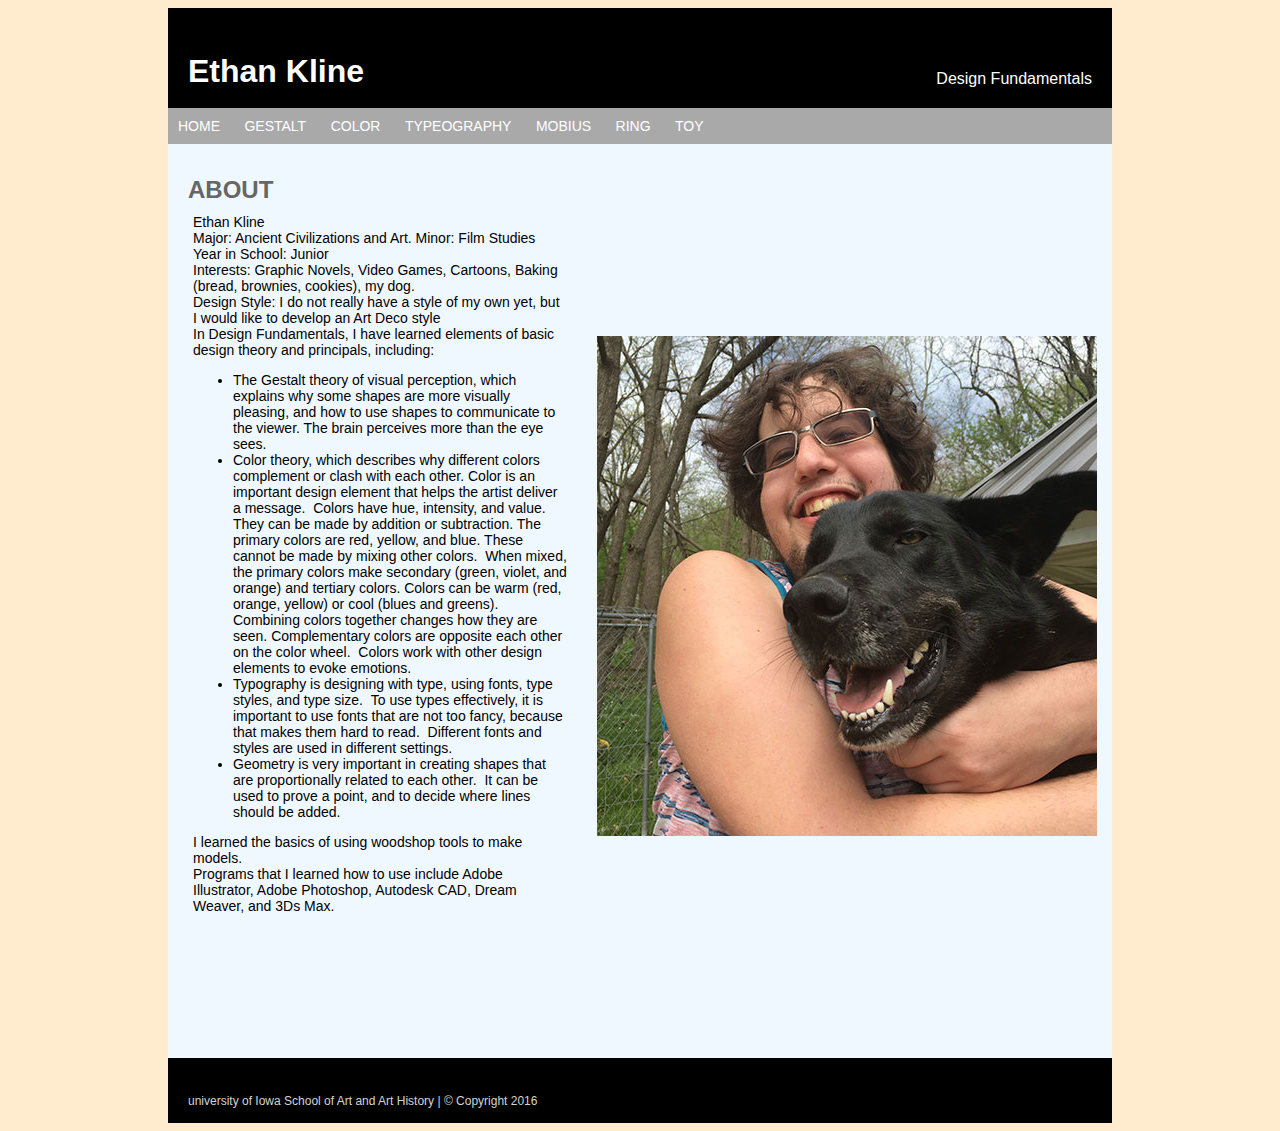
<file: index.html>
<!DOCTYPE html>
<html lang="en">
<head>
    <meta charset="UTF-8">
    <meta http-equiv="X-UA-Compatible" content="IE=edge">
    <meta name="viewport" content="width=device-width, initial-scale=1.0">
    <link rel="stylesheet" href="css/ace.css">
    <title>Document</title>
</head>
<body>
    <div class="head">
        <div class="logo">Ethan Kline</div>
        <div class="coursename ">Design Fundamentals </div>
    </div>
    <div class="navigation">
        <a href="index.html">HOME</a>
        <a href="html/gestalt.html">GESTALT</a>
        <a href="html/color.html">COLOR</a>
        <a href="html/typeography.html">TYPEOGRAPHY</a>
        <a href="html/mobius.html">MOBIUS</a>
        <a href="html/ring.html">RING</a>
        <a href="html/toy.html">TOY</a>
    </div>
    <div class="header ">ABOUT </div>
    <div class="description ">
        <div class="left">
            Ethan Kline<br>
            Major:  Ancient Civilizations and Art. 
           Minor: Film Studies<br>
           Year  in School: Junior<br>
            Interests:  Graphic Novels, Video Games, Cartoons, Baking (bread, brownies, cookies), my  dog.<br>
            Design  Style: I do not really have a style of my own yet, but I would like to develop  an Art Deco style <br>
           In Design Fundamentals, I  have learned elements of basic design theory and principals, including:</p>
           <ul>
             <li>The  Gestalt theory of visual perception, which explains why some shapes are more  visually pleasing, and how to use shapes to communicate to the viewer. The  brain perceives more than the eye sees.</li>
             <li>Color  theory, which describes why different colors complement or clash with each  other. Color is an important design element that helps the artist deliver a  message.  Colors have hue, intensity, and  value. They can be made by addition or subtraction. The primary colors are red,  yellow, and blue. These cannot be made by mixing other colors.  When mixed, the primary colors make secondary  (green, violet, and orange) and tertiary colors. Colors can be warm (red,  orange, yellow) or cool (blues and greens). Combining colors together changes  how they are seen. Complementary colors are opposite each other on the color  wheel.  Colors work with other design  elements to evoke emotions. </li>
             <li>Typography  is designing with type, using fonts, type styles, and type size.  To use types effectively, it is important to  use fonts that are not too fancy, because that makes them hard to read.  Different fonts and styles are used in  different settings. </li>
             <li>Geometry  is very important in creating shapes that are proportionally related to each  other.  It can be used to prove a point,  and to decide where lines should be added. </li>
           </ul>
           <p>I  learned the basics of using woodshop tools to make models.<br>
             Programs  that I learned how to use include Adobe Illustrator, Adobe Photoshop, Autodesk  CAD, Dream Weaver, and 3Ds Max. </p>
           <p>&nbsp;</p></td>
        </div>
        <div class="right">
            <img src="imo/ethan-photo.jpg" alt="">
        </div>
        
    </div>
    <div class="hundo"></div>
    <div class="footer">university of Iowa School of Art and Art History | © Copyright 2016</div>
</body>
</html>
</file>
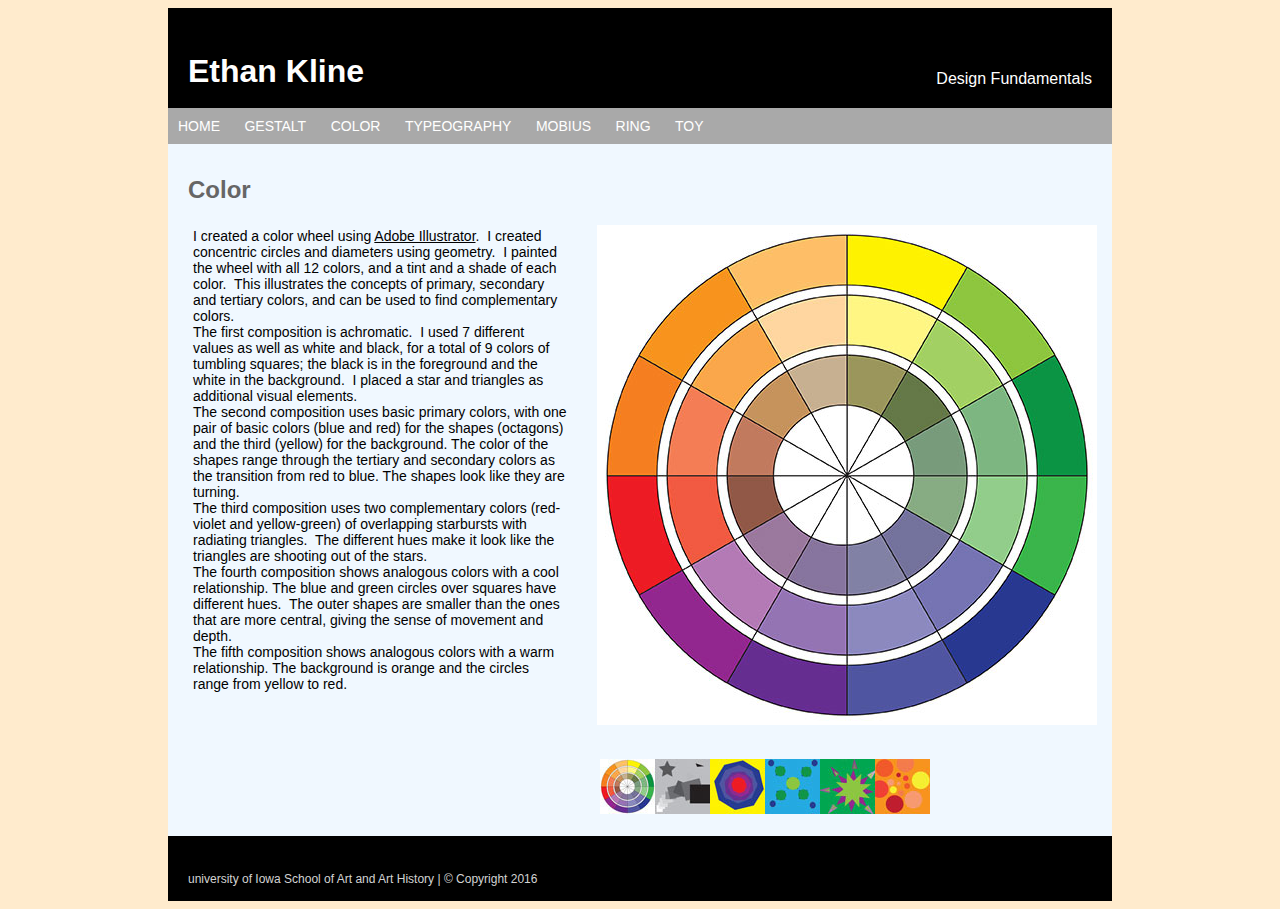
<file: html/color.html>
<!DOCTYPE html>
<html lang="en">
<head>
    <meta charset="UTF-8">
    <meta http-equiv="X-UA-Compatible" content="IE=edge">
    <meta name="viewport" content="width=device-width, initial-scale=1.0">
    <link rel="stylesheet" href="../css/ace.css">
    <link rel="icon" href="../imo/coler1_thumb.jpg">
    <title>Document</title>
</head>
<body>
    <div class="head">
        <div class="logo">Ethan Kline</div>
        <div class="coursename ">Design Fundamentals </div>
    </div>
    <div class="navigation">
        <a href="../index.html">HOME</a>
        <a href="gestalt.html">GESTALT</a>
        <a href="color.html">COLOR</a>
        <a href="typeography.html">TYPEOGRAPHY</a>
        <a href="mobius.html">MOBIUS</a>
        <a href="ring.html">RING</a>
        <a href="toy.html">TOY</a>
    </div>
    <div class="header ">Color </div>
    <div class="description ">
        <div class="left">
            <p>I created a color  wheel using <u>Adobe Illustrator</u>.  I  created concentric circles and diameters using geometry.  I painted the wheel with all 12 colors, and a  tint and a shade of each color.  This  illustrates the concepts of primary, secondary and tertiary colors, and can be  used to find complementary colors.  <br>
                The first composition  is achromatic.  I used 7 different values  as well as white and black, for a total of 9 colors of tumbling squares; the  black is in the foreground and the white in the background.  I placed a star and  triangles as additional  visual elements.<br>
                The second  composition uses basic primary colors, with one pair of basic colors (blue and  red) for the shapes (octagons) and the third (yellow) for the background. The  color of the shapes range through the tertiary and secondary colors as the  transition from red to blue. The shapes look like they are turning.<br>
                The third composition  uses two complementary colors (red-violet and yellow-green) of overlapping  starbursts with radiating triangles.  The  different hues make it look like the triangles are shooting out of the  stars.   <br>
                The fourth composition  shows analogous colors with a cool relationship. The blue and green circles  over squares have different hues.  The  outer shapes are smaller than the ones that are more central, giving the sense  of movement and depth. <br>
                The fifth composition  shows analogous colors with a warm relationship. The background is orange and  the circles range from yellow to red. </p>
                              <p><br>
        </div>
        <div class="right">
            <img id="expandedImg" src="../imo/coler6_main.jpg" alt="">
            
        </div>
        
    </div>
    <div class="hundo">
        <div></div>
        <div>
            <img src="../imo/coler6_thumb.jpg" alt="" onclick="myFunction('coler6_main')">
            <img src="../imo/coler1_thumb.jpg" alt="" onclick="myFunction('coler1_main')">
            <img src="../imo/coler2_thumb.jpg" alt="" onclick="myFunction('coler2_main')">
            <img src="../imo/coler3_thumb.jpg" alt="" onclick="myFunction('coler3_main')">
            <img src="../imo/coler4_thumb.jpg" alt="" onclick="myFunction('coler4_main')">
            <img src="../imo/coler5_thumb.jpg" alt="" onclick="myFunction('coler5_main')">

        </div>
    </div>
    <div class="footer">university of Iowa School of Art and Art History | © Copyright 2016</div>

    <script>
        function myFunction(imgs) {
            var expandImg = document.getElementById("expandedImg");
            expandImg.src ="../imo/" + imgs + ".jpg";
        }
    </script>


</body>
</html>
</file>
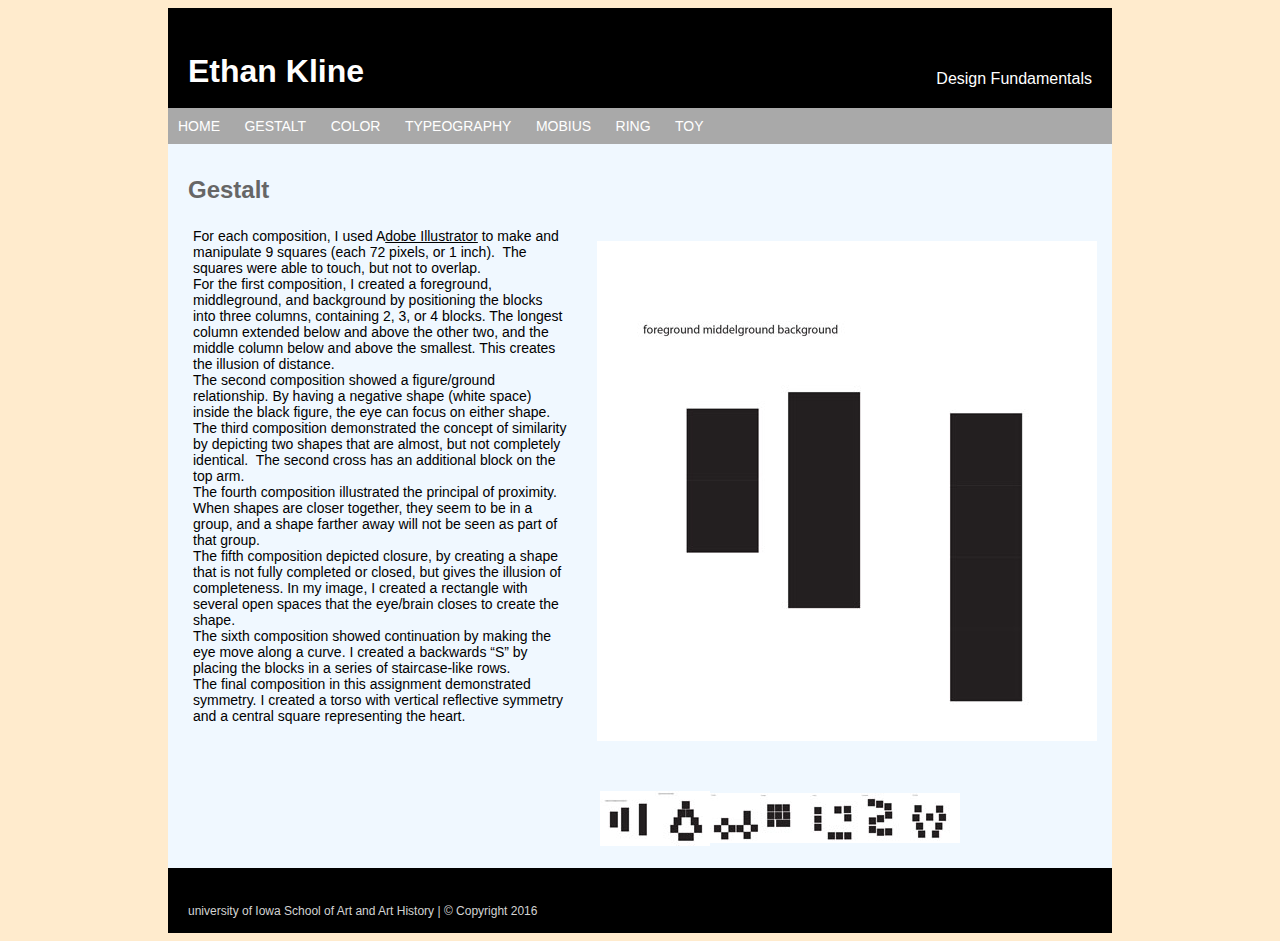
<file: html/gestalt.html>
<!DOCTYPE html>
<html lang="en">
<head>
    <meta charset="UTF-8">
    <meta http-equiv="X-UA-Compatible" content="IE=edge">
    <meta name="viewport" content="width=device-width, initial-scale=1.0">
    <link rel="stylesheet" href="../css/ace.css">
    <title>Document</title>
</head>
<body>
    <div class="head">
        <div class="logo">Ethan Kline</div>
        <div class="coursename ">Design Fundamentals </div>
    </div>
    <div class="navigation">
        <a href="../index.html">HOME</a>
        <a href="gestalt.html">GESTALT</a>
        <a href="color.html">COLOR</a>
        <a href="typeography.html">TYPEOGRAPHY</a>
        <a href="mobius.html">MOBIUS</a>
        <a href="ring.html">RING</a>
        <a href="toy.html">TOY</a>
    </div>
    <div class="header ">Gestalt </div>
    <div class="description ">
        <div class="left">
            <p>              For each composition,  I used A<u>dobe Illustrator</u> to make and manipulate 9 squares (each 72  pixels, or 1 inch).  The squares were  able to touch, but not to overlap.  <br>
                For the first  composition, I created a foreground, middleground, and background by  positioning the blocks into three columns, containing 2, 3, or 4 blocks. The  longest column extended below and above the other two, and the middle column  below and above the smallest. This creates the illusion of distance.<br>
                The second  composition showed a figure/ground relationship. By having a negative shape (white  space) inside the black figure, the eye can focus on either shape.<br>
                The third composition  demonstrated the concept of similarity by depicting two shapes that are almost,  but not completely identical.  The second  cross has an additional block on the top arm.  <br>
                The fourth  composition illustrated the principal of proximity.  When shapes are closer together, they seem to  be in a group, and a shape farther away will not be seen as part of that group.<br>
                The fifth composition  depicted closure, by creating a shape that is not fully completed or closed,  but gives the illusion of completeness. In my image, I created a rectangle with  several open spaces that the eye/brain closes to create the shape. <br>
                The sixth composition  showed continuation by making the eye move along a curve. I created a backwards  &ldquo;S&rdquo; by placing the blocks in a series of staircase-like rows.<br>
                The final composition  in this assignment demonstrated symmetry. I created a torso with vertical  reflective symmetry and a central square representing the heart.</p>
           <p>&nbsp;</p></td>
        </div>
        <div class="right">
            <img id="expandedImg" src="../imo/gasalt1_main.jpg" alt="">
            
        </div>
        
    </div>
    <div class="hundo">
        <div></div>
        <div>
            <img src="../imo/gt.jpg" alt="" onclick="myFunction('gasalt1_main')">
            <img src="../imo/gto.jpg" alt="" onclick="myFunction('gasalt8_main')">
            <img src="../imo/gasalt4_thumb.jpg" alt="" onclick="myFunction('gasalt4_main')">
            <img src="../imo/gasalt5_thumb.jpg" alt="" onclick="myFunction('gasalt5_main')">
            <img src="../imo/gasalt6_thumb.jpg" alt="" onclick="myFunction('gasalt6_main')">
            <img src="../imo/gasal7_thumb.jpg" alt="" onclick="myFunction('gasalt7_main')">
            <img src="../imo/gasalt2_thumb.jpg" alt="" onclick="myFunction('gasalt2_main')">

        </div>
    </div>
    <div class="footer">university of Iowa School of Art and Art History | © Copyright 2016</div>

    <script>
        function myFunction(imgs) {
            var expandImg = document.getElementById("expandedImg");
            expandImg.src ="../imo/" + imgs + ".jpg";
        }
    </script>


</body>
</html>
</file>
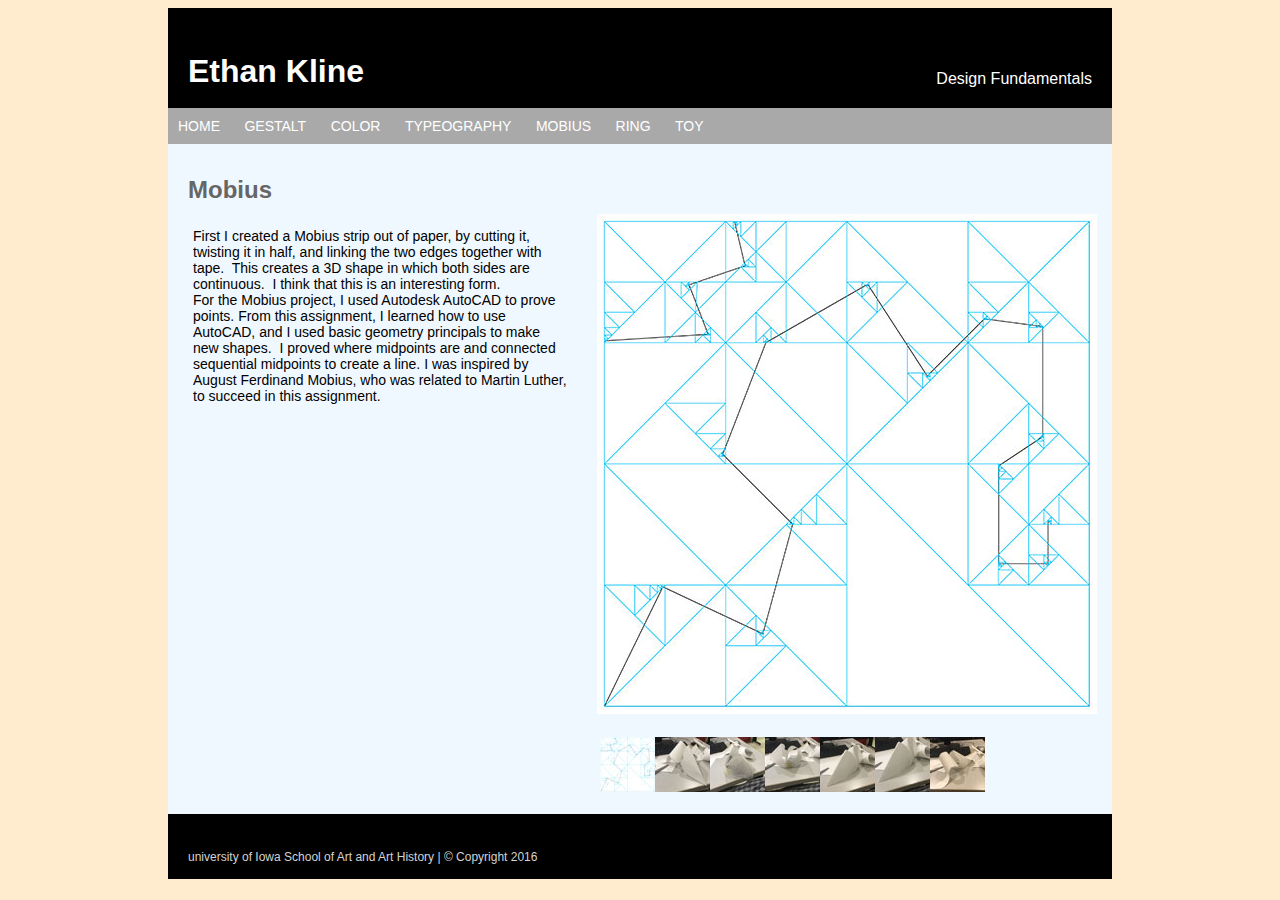
<file: html/mobius.html>
<!DOCTYPE html>
<html lang="en">
<head>
    <meta charset="UTF-8">
    <meta http-equiv="X-UA-Compatible" content="IE=edge">
    <meta name="viewport" content="width=device-width, initial-scale=1.0">
    <link rel="stylesheet" href="../css/ace.css">
    <title>Document</title>
</head>
<body>
    <div class="head">
        <div class="logo">Ethan Kline</div>
        <div class="coursename ">Design Fundamentals </div>
    </div>
    <div class="navigation">
        <a href="../index.html">HOME</a>
        <a href="gestalt.html">GESTALT</a>
        <a href="color.html">COLOR</a>
        <a href="typeography.html">TYPEOGRAPHY</a>
        <a href="mobius.html">MOBIUS</a>
        <a href="ring.html">RING</a>
        <a href="toy.html">TOY</a>
    </div>
    <div class="header ">Mobius </div>
    <div class="description ">
        <div class="left">
            <p> First I created a  Mobius strip out of paper, by cutting it, twisting it in half, and linking the  two edges together with tape.  This  creates a 3D shape in which both sides are continuous.  I think that this is an interesting form. <br>
                For the Mobius  project, I used Autodesk AutoCAD to prove points. From this assignment, I  learned how to use AutoCAD, and I used basic geometry principals to make new  shapes.  I proved where midpoints are and  connected sequential midpoints to create a line. I was inspired by August  Ferdinand Mobius, who was related to Martin Luther, to succeed in this  assignment.</p>
        </div>
        <div class="right">
            <img id="expandedImg" src="../imo/mobius1_main.jpg" alt="">
            
        </div>
        
    </div>
    <div class="hundo">
        <div></div>
        <div>
            <img src="../imo/mobius1_thumb.jpg" alt="" onclick="myFunction('mobius1_main')">
            <img src="../imo/mobius3_thumb.jpg" alt="" onclick="myFunction('mobius3_main')">
            <img src="../imo/mobius4_thumb.jpg" alt="" onclick="myFunction('mobius4_main')">
            <img src="../imo/mobius5_thumb.jpg" alt="" onclick="myFunction('mobius5_main')">
            <img src="../imo/mobius6_thumb.jpg" alt="" onclick="myFunction('mobius6_main')">
            <img src="../imo/mobius7_thumb.jpg" alt="" onclick="myFunction('mobius7_main')">
            <img src="../imo/mobius2_thumb.jpg" alt="" onclick="myFunction('mobius2_main')">


        </div>
    </div>
    <div class="footer">university of Iowa School of Art and Art History | © Copyright 2016</div>

    <script>
        function myFunction(imgs) {
            var expandImg = document.getElementById("expandedImg");
            expandImg.src ="../imo/" + imgs + ".jpg";
        }
    </script>


</body>
</html>
</file>
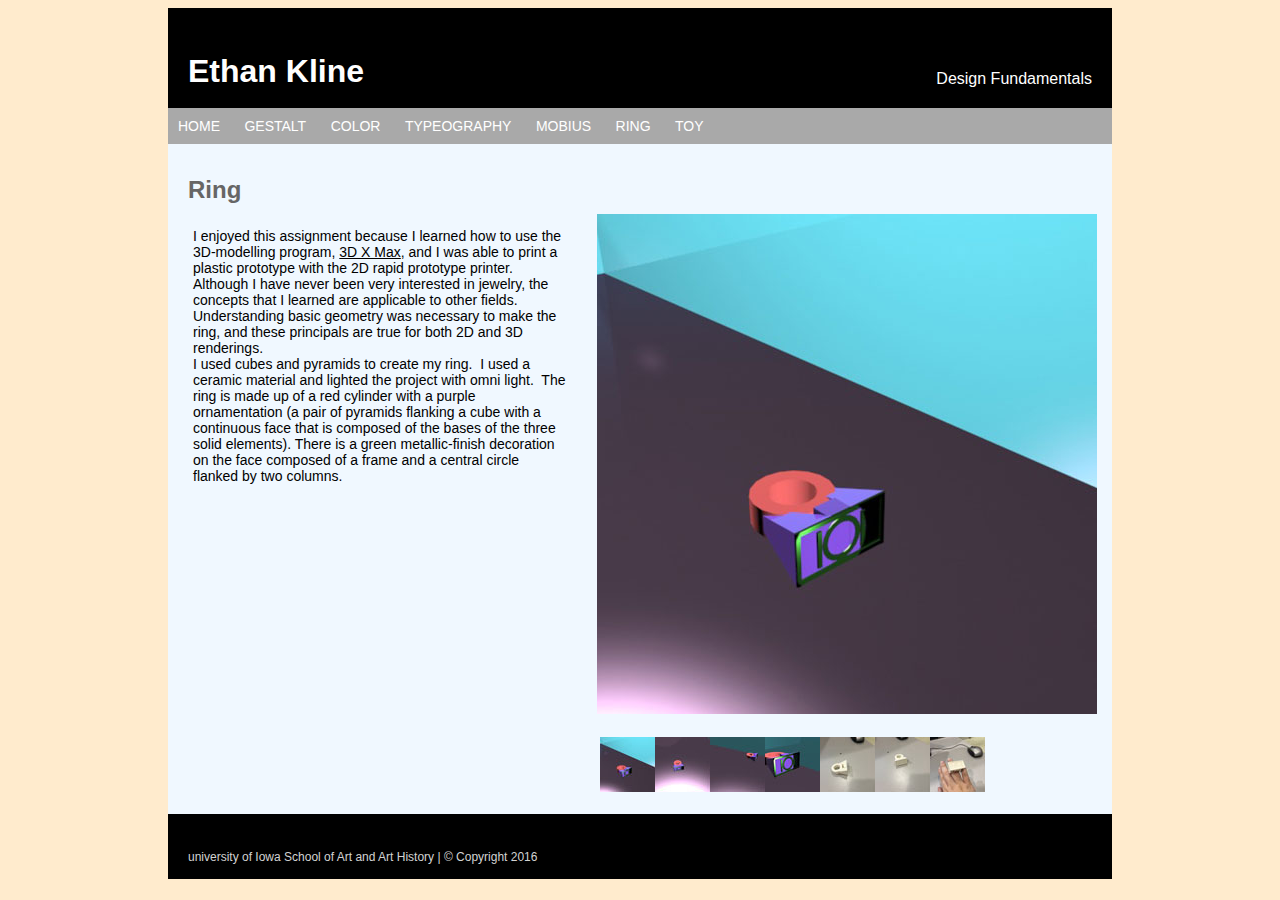
<file: html/ring.html>
<!DOCTYPE html>
<html lang="en">
<head>
    <meta charset="UTF-8">
    <meta http-equiv="X-UA-Compatible" content="IE=edge">
    <meta name="viewport" content="width=device-width, initial-scale=1.0">
    <link rel="stylesheet" href="../css/ace.css">
    <title>Document</title>
</head>
<body>
    <div class="head">
        <div class="logo">Ethan Kline</div>
        <div class="coursename ">Design Fundamentals </div>
    </div>
    <div class="navigation">
        <a href="../index.html">HOME</a>
        <a href="gestalt.html">GESTALT</a>
        <a href="color.html">COLOR</a>
        <a href="typeography.html">TYPEOGRAPHY</a>
        <a href="mobius.html">MOBIUS</a>
        <a href="ring.html">RING</a>
        <a href="toy.html">TOY</a>
    </div>
    <div class="header ">Ring </div>
    <div class="description ">
        <div class="left">
            <p>              I enjoyed this  assignment because I learned how to use the 3D-modelling program, <u>3D X Max</u>,  and I was able to print a plastic prototype with the 2D rapid prototype  printer.  Although I have never been very  interested in jewelry, the concepts that I learned are applicable to other  fields.  Understanding basic geometry was  necessary to make the ring, and these principals are true for both 2D and 3D  renderings. <br>
                I used cubes and  pyramids to create my ring.  I used a ceramic  material and lighted the project with omni light.  The ring is made up of a red cylinder with a  purple ornamentation (a pair of pyramids flanking a cube with a continuous face  that is composed of the bases of the three solid elements). There is a green  metallic-finish decoration on the face composed of a frame and a central circle  flanked by two columns.</p>
        </div>
        <div class="right">
            <img id="expandedImg" src="../imo/r1m.jpg" alt="">
            
        </div>
        
    </div>
    <div class="hundo">
        <div></div>
        <div>
            <img src="../imo/r1t.jpg" alt="" onclick="myFunction('r1m')">
            <img src="../imo/r2t.jpg" alt="" onclick="myFunction('r2m')">
            <img src="../imo/r3t.jpg" alt="" onclick="myFunction('r3m')">
            <img src="../imo/r4t.jpg" alt="" onclick="myFunction('r4m')">
            <img src="../imo/pr1t.jpg" alt="" onclick="myFunction('pr1m')">
            <img src="../imo/pr2t.jpg" alt="" onclick="myFunction('pr2m')">
            <img src="../imo/pr3t.jpg" alt="" onclick="myFunction('pr3m')">


        </div>
    </div>
    <div class="footer">university of Iowa School of Art and Art History | © Copyright 2016</div>

    <script>
        function myFunction(imgs) {
            var expandImg = document.getElementById("expandedImg");
            expandImg.src ="../imo/" + imgs + ".jpg";
        }
    </script>


</body>
</html>
</file>
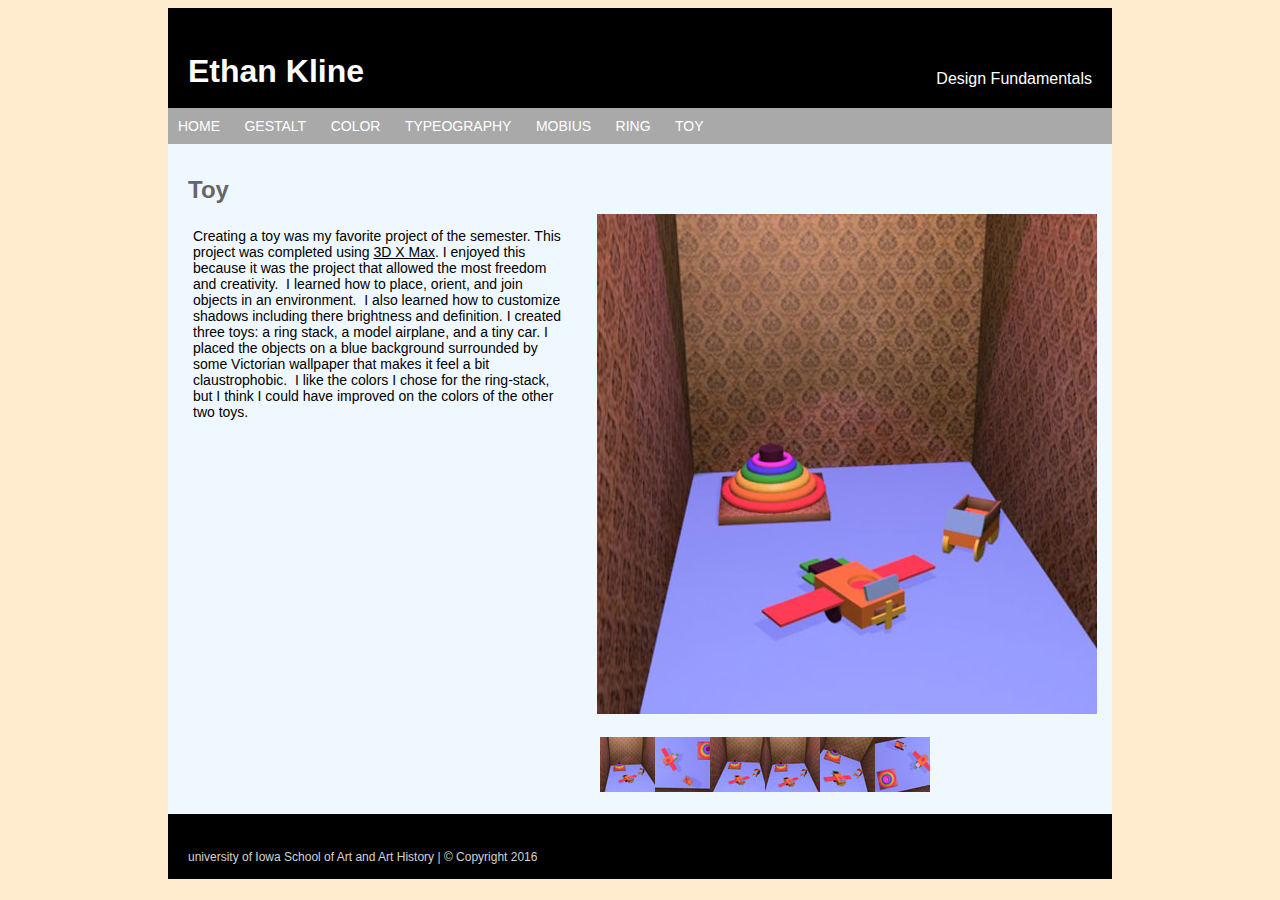
<file: html/toy.html>
<!DOCTYPE html>
<html lang="en">
<head>
    <meta charset="UTF-8">
    <meta http-equiv="X-UA-Compatible" content="IE=edge">
    <meta name="viewport" content="width=device-width, initial-scale=1.0">
    <link rel="stylesheet" href="../css/ace.css">
    <title>Document</title>
</head>
<body>
    <div class="head">
        <div class="logo">Ethan Kline</div>
        <div class="coursename ">Design Fundamentals </div>
    </div>
    <div class="navigation">
        <a href="../index.html">HOME</a>
        <a href="gestalt.html">GESTALT</a>
        <a href="color.html">COLOR</a>
        <a href="typeography.html">TYPEOGRAPHY</a>
        <a href="mobius.html">MOBIUS</a>
        <a href="ring.html">RING</a>
        <a href="toy.html">TOY</a>
    </div>
    <div class="header ">Toy </div>
    <div class="description ">
        <div class="left">
            <p>Creating a toy was my  favorite project of the semester. This project was completed using <u>3D X Max</u>.  I enjoyed this because it was the project that allowed the most freedom and  creativity.  I learned how to place,  orient, and join objects in an environment.  I also learned how to customize shadows  including there brightness and definition. I created three toys: a ring stack,  a model airplane, and a tiny car. I placed the objects on a blue background surrounded  by some Victorian wallpaper that makes it feel a bit claustrophobic.  I like the colors I chose for the ring-stack,  but I think I could have improved on the colors of the other two toys.</p>
        </div>
        <div class="right">
            <img id="expandedImg" src="../imo/toy1m.jpg" alt="">
            
        </div>
        
    </div>
    <div class="hundo">
        <div></div>
        <div>
            <img src="../imo/toy1t.jpg" alt="" onclick="myFunction('toy1m')">
            <img src="../imo/t2t.jpg" alt="" onclick="myFunction('t2m')">
            <img src="../imo/t3t.jpg" alt="" onclick="myFunction('t3m')">
            <img src="../imo/t4t.jpg" alt="" onclick="myFunction('t4m')">
            <img src="../imo/t5t.jpg" alt="" onclick="myFunction('t5m')">
            <img src="../imo/t6t.jpg" alt="" onclick="myFunction('t6m')">
            


        </div>
    </div>
    <div class="footer">university of Iowa School of Art and Art History | © Copyright 2016</div>

    <script>
        function myFunction(imgs) {
            var expandImg = document.getElementById("expandedImg");
            expandImg.src ="../imo/" + imgs + ".jpg";
        }
    </script>


</body>
</html>
</file>
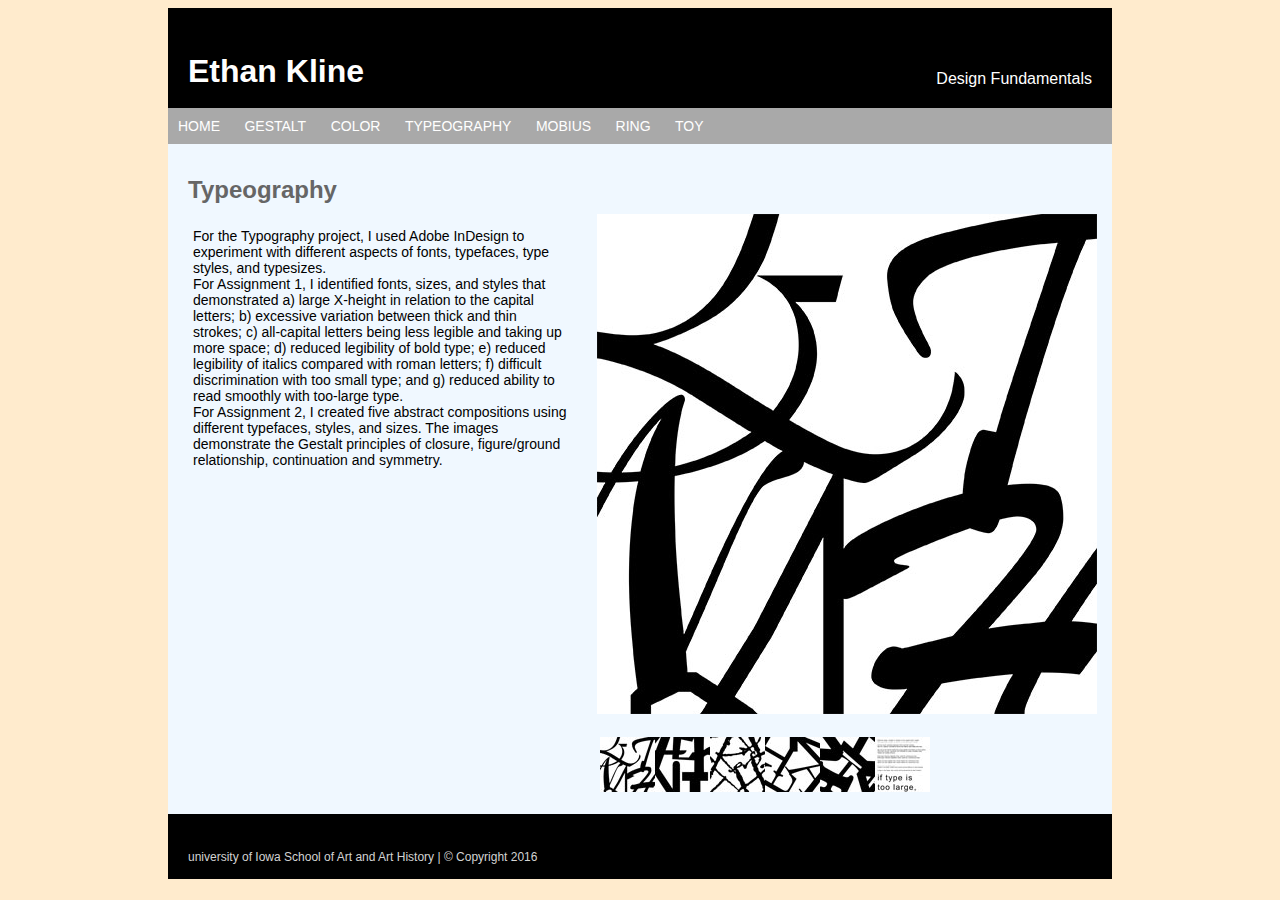
<file: html/typeography.html>
<!DOCTYPE html>
<html lang="en">
<head>
    <meta charset="UTF-8">
    <meta http-equiv="X-UA-Compatible" content="IE=edge">
    <meta name="viewport" content="width=device-width, initial-scale=1.0">
    <link rel="stylesheet" href="../css/ace.css">
    <title>Document</title>
</head>
<body>
    <div class="head">
        <div class="logo">Ethan Kline</div>
        <div class="coursename ">Design Fundamentals </div>
    </div>
    <div class="navigation">
        <a href="../index.html">HOME</a>
        <a href="gestalt.html">GESTALT</a>
        <a href="color.html">COLOR</a>
        <a href="typeography.html">TYPEOGRAPHY</a>
        <a href="mobius.html">MOBIUS</a>
        <a href="ring.html">RING</a>
        <a href="toy.html">TOY</a>
    </div>
    <div class="header ">Typeography </div>
    <div class="description ">
        <div class="left">
            <p>              For the Typography  project, I used Adobe InDesign to experiment with different aspects of fonts,  typefaces, type styles, and typesizes.  <br>
                For Assignment 1, I  identified fonts, sizes, and styles that demonstrated a) large X-height in  relation to the capital letters; b) excessive variation between thick and thin  strokes; c) all-capital letters being less legible and taking up more space; d)  reduced legibility of bold type; e) reduced legibility of italics compared with  roman letters; f) difficult discrimination with too small type; and g) reduced  ability to read smoothly with too-large type.<br>
                For Assignment 2, I  created five abstract compositions using different typefaces, styles, and  sizes. The images demonstrate the Gestalt principles of closure, figure/ground  relationship, continuation and symmetry. </p>
        </div>
        <div class="right">
            <img id="expandedImg" src="../imo/type1main.jpg" alt="">
            
        </div>
        
    </div>
    <div class="hundo">
        <div></div>
        <div>
            <img src="../imo/type1thumb.jpg" alt="" onclick="myFunction('type1main')">
            <img src="../imo/type2thumb.jpg" alt="" onclick="myFunction('type2main')">
            <img src="../imo/type3thumb.jpg" alt="" onclick="myFunction('type3main')">
            <img src="../imo/type4thumb.jpg" alt="" onclick="myFunction('type4main')">
            <img src="../imo/type5thumb.jpg" alt="" onclick="myFunction('type5main')">
            <img src="../imo/type6thumb.jpg" alt="" onclick="myFunction('type6main')">

        </div>
    </div>
    <div class="footer">university of Iowa School of Art and Art History | © Copyright 2016</div>

    <script>
        function myFunction(imgs) {
            var expandImg = document.getElementById("expandedImg");
            expandImg.src ="../imo/" + imgs + ".jpg";
        }
    </script>


</body>
</html>
</file>
<file: css/ace.css>
*{
    box-sizing:border-box ;
}
body{
    width: 960px;
    background-color: blanchedalmond;
    margin: auto;
    padding: 8px; 
    font-family: 'Gill Sans', 'Gill Sans MT', Calibri, 'Trebuchet MS', sans-serif;
}
.head{
    height: 100px;
    background-color: black;
    display: flex;   
    color: white;
    font-style: normal;
}
.logo {
    font-size: 32px;
    font-weight: bold;
    padding: 10px 0px 18px 20px;
    width: 50%;

    display: flex;
    align-items: flex-end;
    justify-content: flex-start;
}
.coursename {
    font-size: 16px;
    width: 50%;
    justify-content: flex-end;
    padding: 0px 20px 20px 0px;
    display: flex;
    align-items: flex-end;
}
.navigation {
    background-color: darkgrey;
}
a{
    padding: 10px;
    text-decoration: none;
    color: white;
    font-size: 14px;
    display: inline-block;
}
a:hover{
    color: black
}
.header {
    font-size: 24px;
    font-weight: bold;
    color: #666;
    background-color: aliceblue;
    padding: 0px 0px 10px 20px;
    height: 70px;
    display: flex;
    align-items: flex-end;
}
.description {
    font-size: 14px;
    background-color: aliceblue;
    display: flex;
    padding: 0 5px;

    grid-template-columns: 1fr 1fr;   
}
.left{
    padding: 0px 30px 0px 20px;
}
.right{
    padding-right: 10px;
    display: flex;
    align-items: center;
}
.hundo{
    height: 100px;

    background-color: aliceblue;
    display: flex;
    grid-template-columns: 1fr 1fr;   
    grid-area: unset;
    padding-right: 80px;
}
.hundo > div{
    display: flex;
    align-items: center;
    width: 50%;
}
.footer {
    font-size: 12px;
    font-weight: lighter;
    color: lightgray;
    background-color: black;
    text-align: left;
    padding: 10px 0px 15px 20px;
    display: flex;
    align-items: flex-end;
    height: 65px;
}
@media only screen and (max-width: 600px) {
    .description{
        flex-direction: column;
    }
    .hundo > div{
        width: 100%;
    }
    body{
        width: 100%;
    }
    .hundo{
        flex-direction: column;
    }
    img{
        width: 100%;
    }
  }
</file>
